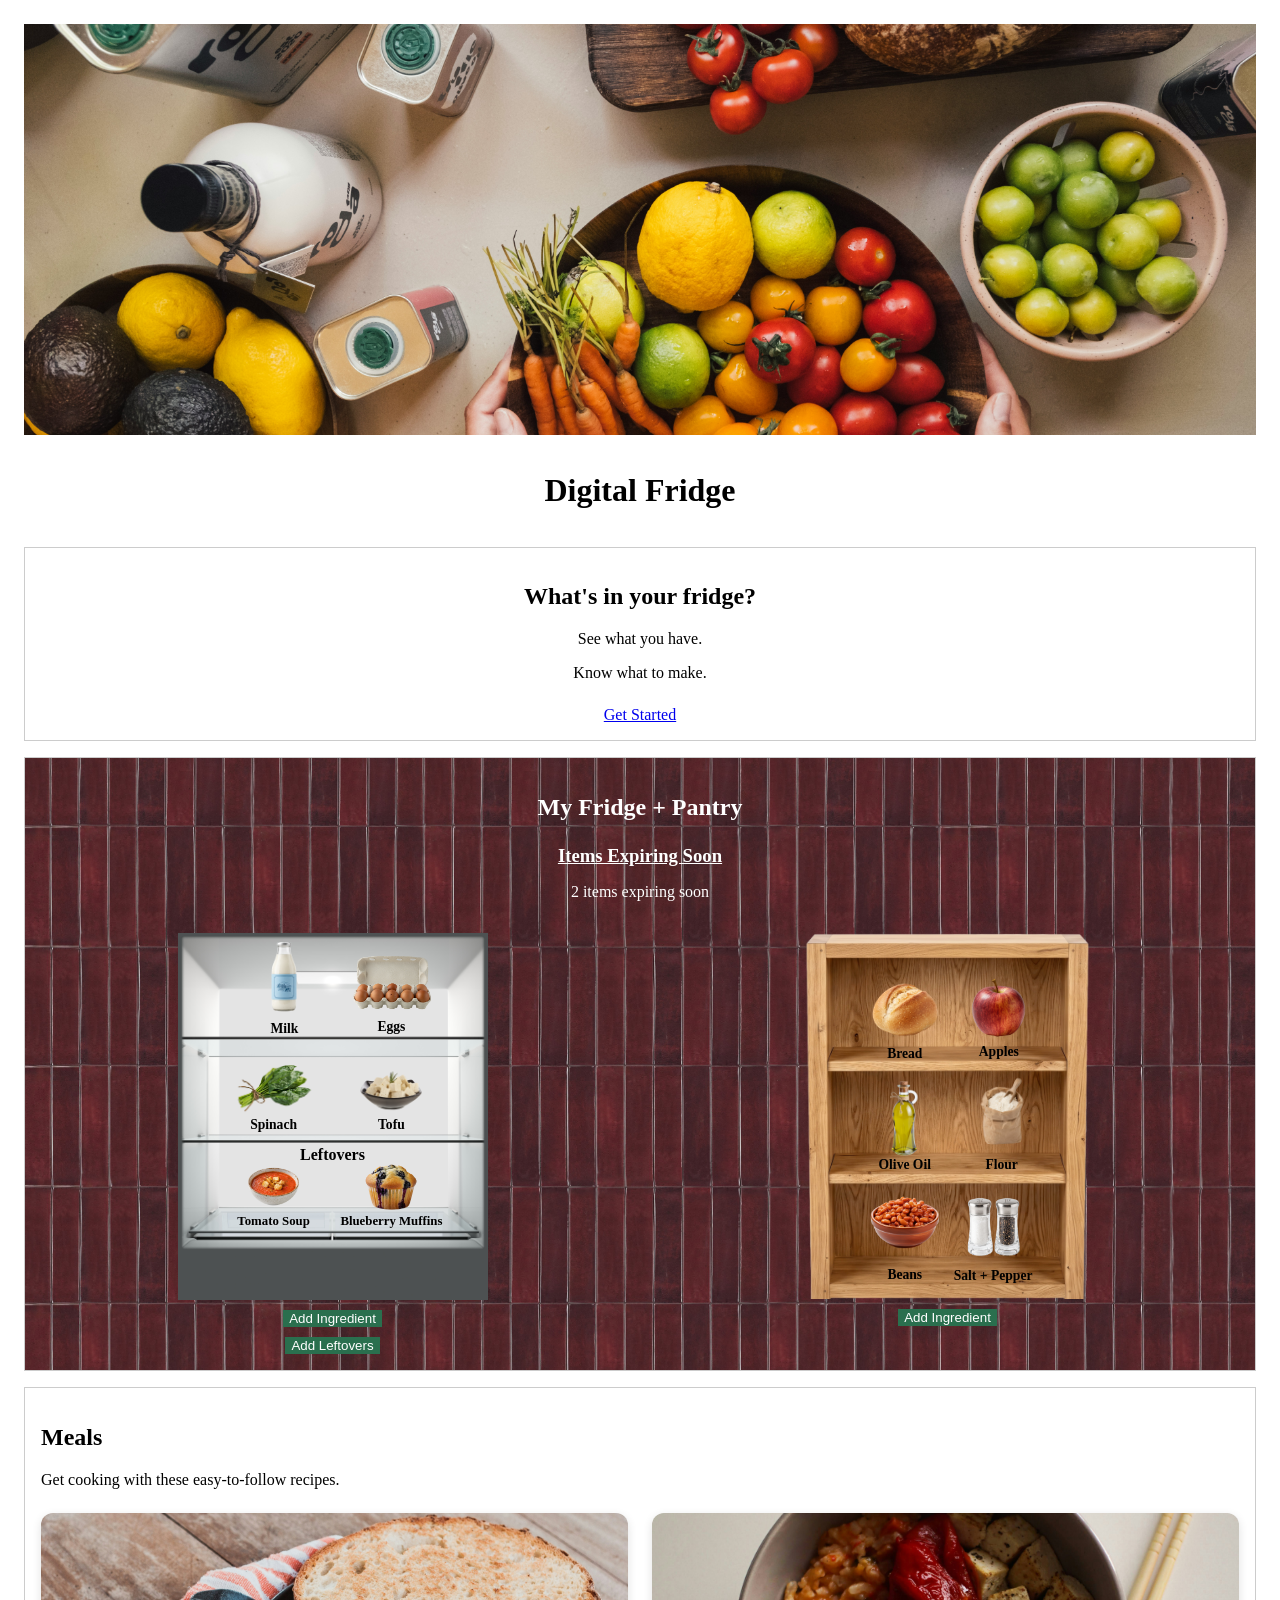
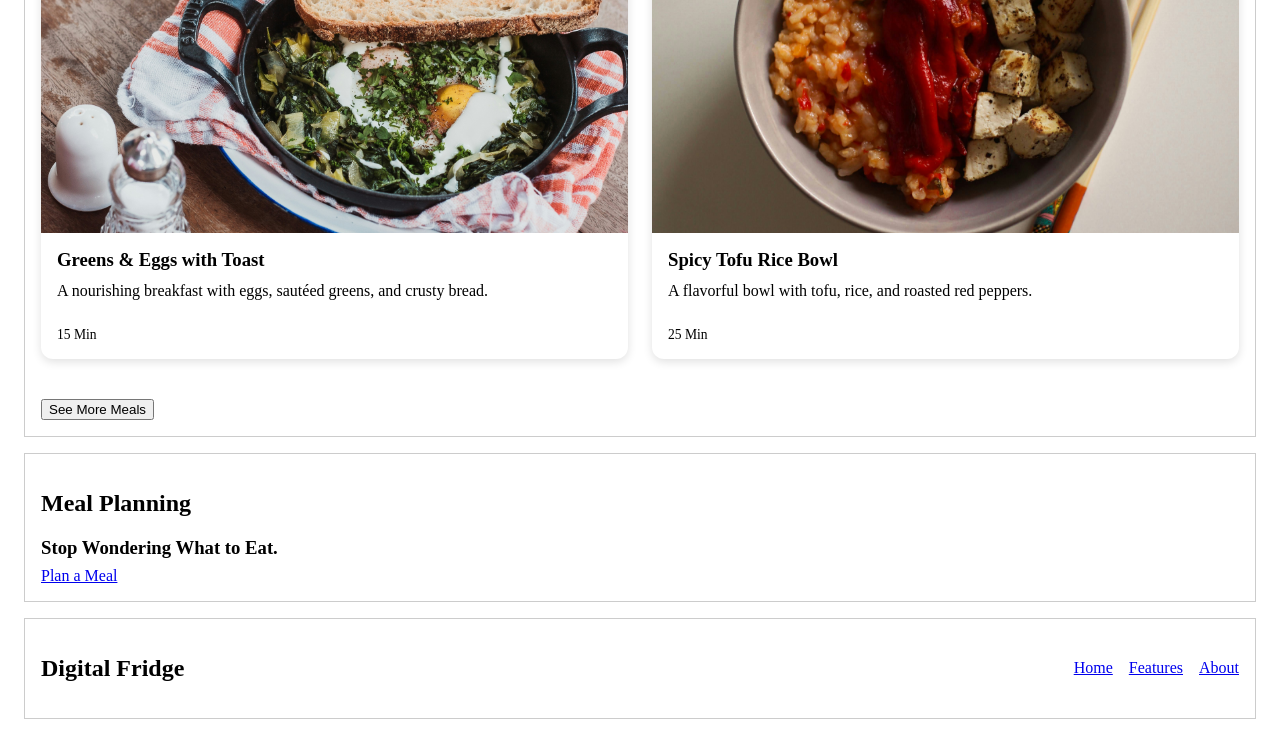
<file: index.html>
<!doctype html>
<html lang="en">
  <head>
    <meta charset="UTF-8" />
    <meta name="viewport" content="width=device-width, initial-scale=1.0" />
<title>Digital Fridge</title>
    <link rel="stylesheet" href="style.css" />
  </head>

  <body>
    <div class="page">

      <img src="fridge-banner.jpg" alt="Fresh fruits and vegetables arranged on a kitchen counter">

      <h1>Digital Fridge</h1>

      <!-- HERO -->
      <section id="hero">
<h2>What's in your fridge?</h2>
        <p>See what you have.</p>
        <p>Know what to make.</p>
        <a id="features" href="#my-fridge">Get Started</a>
      </section>

      <!-- MY FRIDGE + PANTRY -->
      <section id="my-fridge">

        <h2>My Fridge + Pantry</h2>

        <div class="expiring-section">
          <h3><a href="expiring.html">Items Expiring Soon</a></h3>
          <p>2 items expiring soon</p>
        </div>

        <div class="fridge-pantry">

          <!-- FRIDGE -->
          <div class="fridge-card">

            <div class="fridge-visual">

              <img
                src="images/Fridge.jpeg"
                alt=""
                class="fridge-background"
              >

              <ul class="fridge-items">
                <li>
                  <img src="images/milk.png" alt="">
                  <span>Milk</span>
                </li>
                <li>
                  <img src="images/eggs.png" alt="">
                  <span>Eggs</span>
                </li>
                <li>
                  <img src="images/spinach.png" alt="">
                  <span>Spinach</span>
                </li>
                <li>
                  <img src="images/tofu.png" alt="">
                  <span>Tofu</span>
                </li>
              </ul>

              <!-- LEFTOVERS -->
              <div class="leftovers-shelf">
                <h4>Leftovers</h4>

                <ul class="leftovers-items">
                  <li>
                    <img src="images/tomato-soup.png" alt="">
                    <span>Tomato Soup</span>
                  </li>
                  <li>
                    <img src="images/blueberry-muffins.png" alt="">
                    <span>Blueberry Muffins</span>
                  </li>
                </ul>
              </div>

            </div>

            <div class="fridge-buttons">
              <button type="button">Add Ingredient</button>
              <button type="button">Add Leftovers</button>
            </div>

          </div>

          <!-- PANTRY -->
          <div class="pantry-card">

            <div class="pantry-visual">

              <img
                src="images/Pantry.png"
                alt=""
                class="pantry-background"
              >

              <ul class="pantry-items">
                <li>
                  <img src="images/Bread.png" alt="">
                  <span>Bread</span>
                </li>
                <li>
                  <img src="images/Apples.png" alt="">
                  <span>Apples</span>
                </li>
                <li>
                  <img src="images/Olive oil.png" alt="">
                  <span>Olive Oil</span>
                </li>
                <li>
                  <img src="images/Flour.png" alt="">
                  <span>Flour</span>
                </li>
                <li>
                  <img src="images/Beans.png" alt="">
                  <span>Beans</span>
                </li>
                <li>
                  <img src="images/Salt+Pepper.png" alt="">
                  <span>Salt + Pepper</span>
                </li>
              </ul>

            </div>

            <button type="button">Add Ingredient</button>

          </div>

        </div>
      </section>

      <!-- MEAL SUGGESTIONS -->
      <section id="meal-suggestions">

        <h2>Meals</h2>
        <p>Get cooking with these easy-to-follow recipes.</p>

        <div class="meal-cards">

          <article class="meal-card">
            <img
              src="images/greens-eggs.jpg"
              alt="Skillet greens and eggs served with toasted bread"
            >

            <div class="meal-card-content">
              <h3>Greens &amp; Eggs with Toast</h3>
              <p>A nourishing breakfast with eggs, sautéed greens, and crusty bread.</p>
              <span>15 Min</span>
            </div>
          </article>

          <article class="meal-card">
            <img
              src="images/tofu-rice-bowl.jpg"
              alt="Tofu rice bowl with roasted red peppers"
            >

            <div class="meal-card-content">
              <h3>Spicy Tofu Rice Bowl</h3>
              <p>A flavorful bowl with tofu, rice, and roasted red peppers.</p>
              <span>25 Min</span>
            </div>
          </article>

        </div>

        <button type="button">See More Meals</button>

      </section>

      <!-- MEAL PLANNING -->
      <section id="meal-planning">
        <h2>Meal Planning</h2>
        <h3>Stop Wondering What to Eat.</h3>
        <a href="meal-planner.html">Plan a Meal</a>
      </section>

      <!-- FOOTER / NAVIGATION -->
      <footer id="about">
        <nav>
          <h2>Digital Fridge</h2>

          <div class="nav-links">
            <a href="#hero">Home</a>
            <a href="#my-fridge">Features</a>
            <a href="#about">About</a>
          </div>
        </nav>
      </footer>

    </div>
  </body>
</html>
</file>
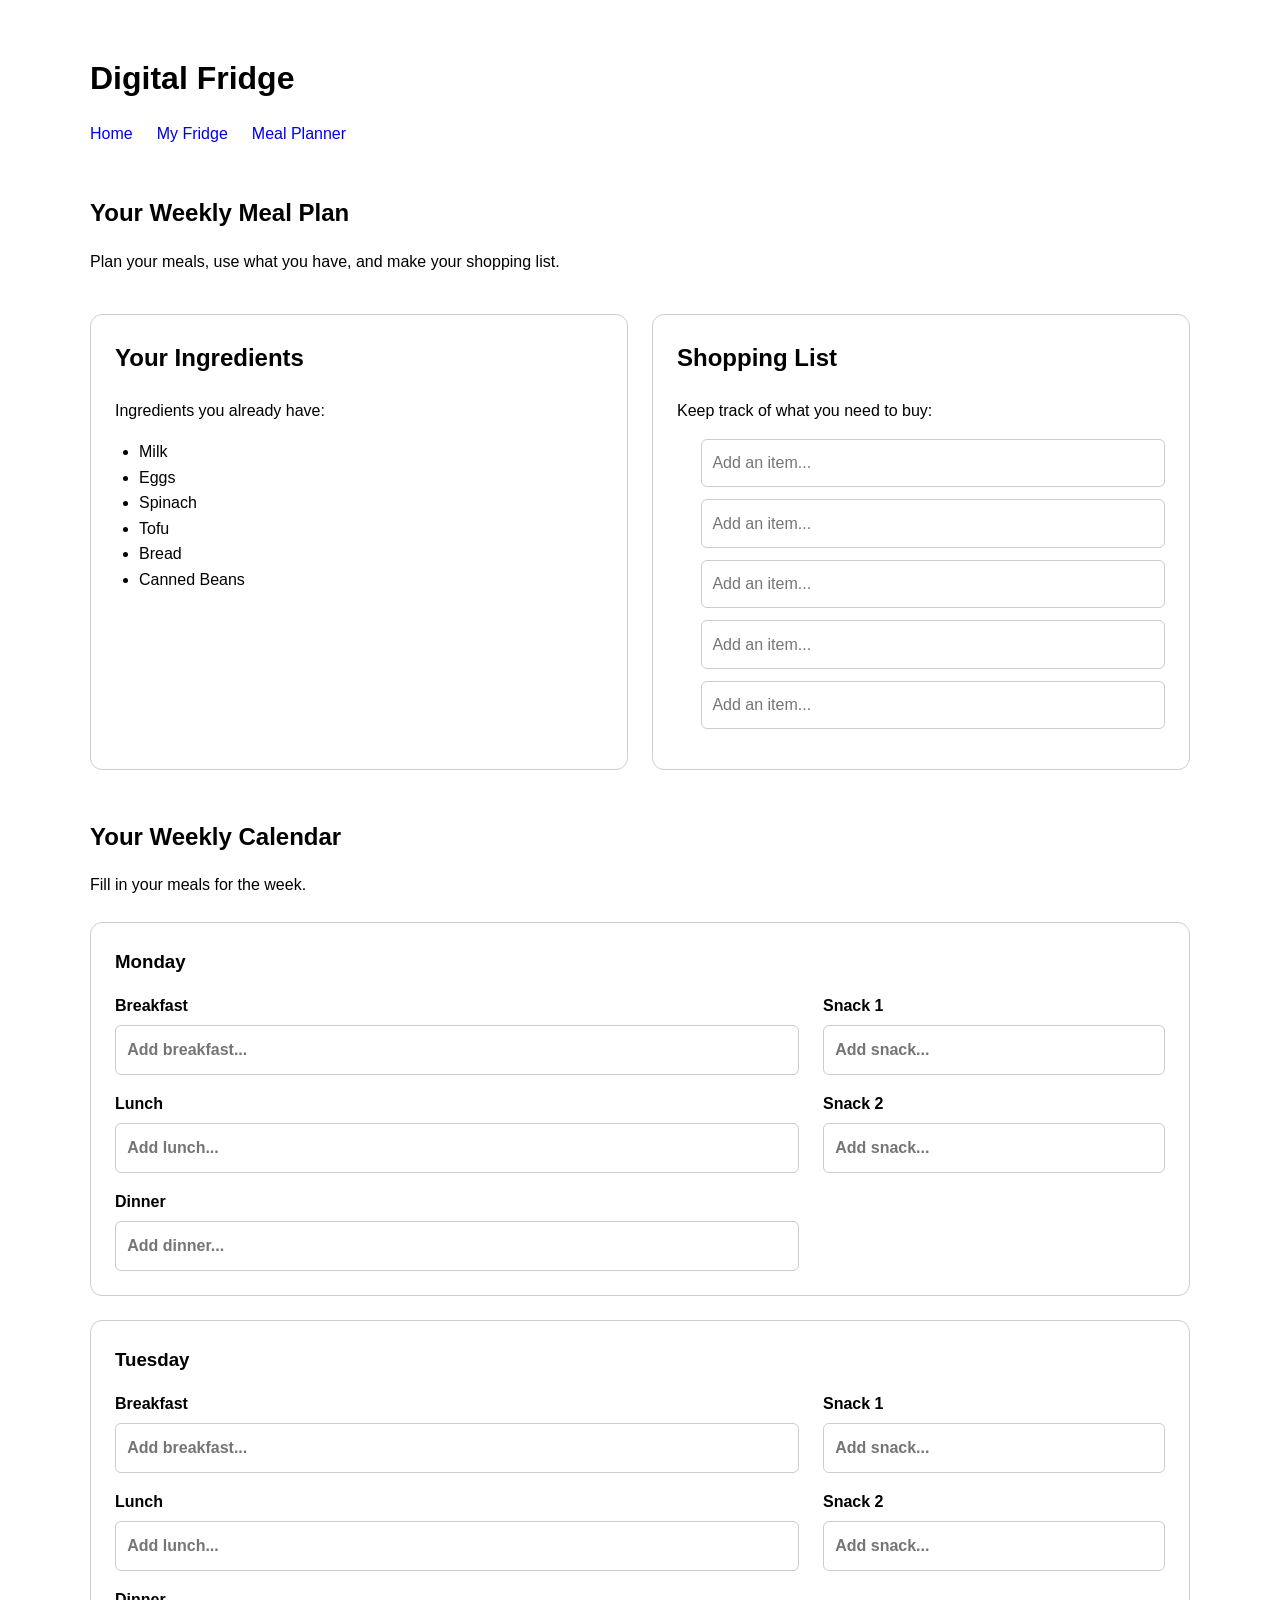
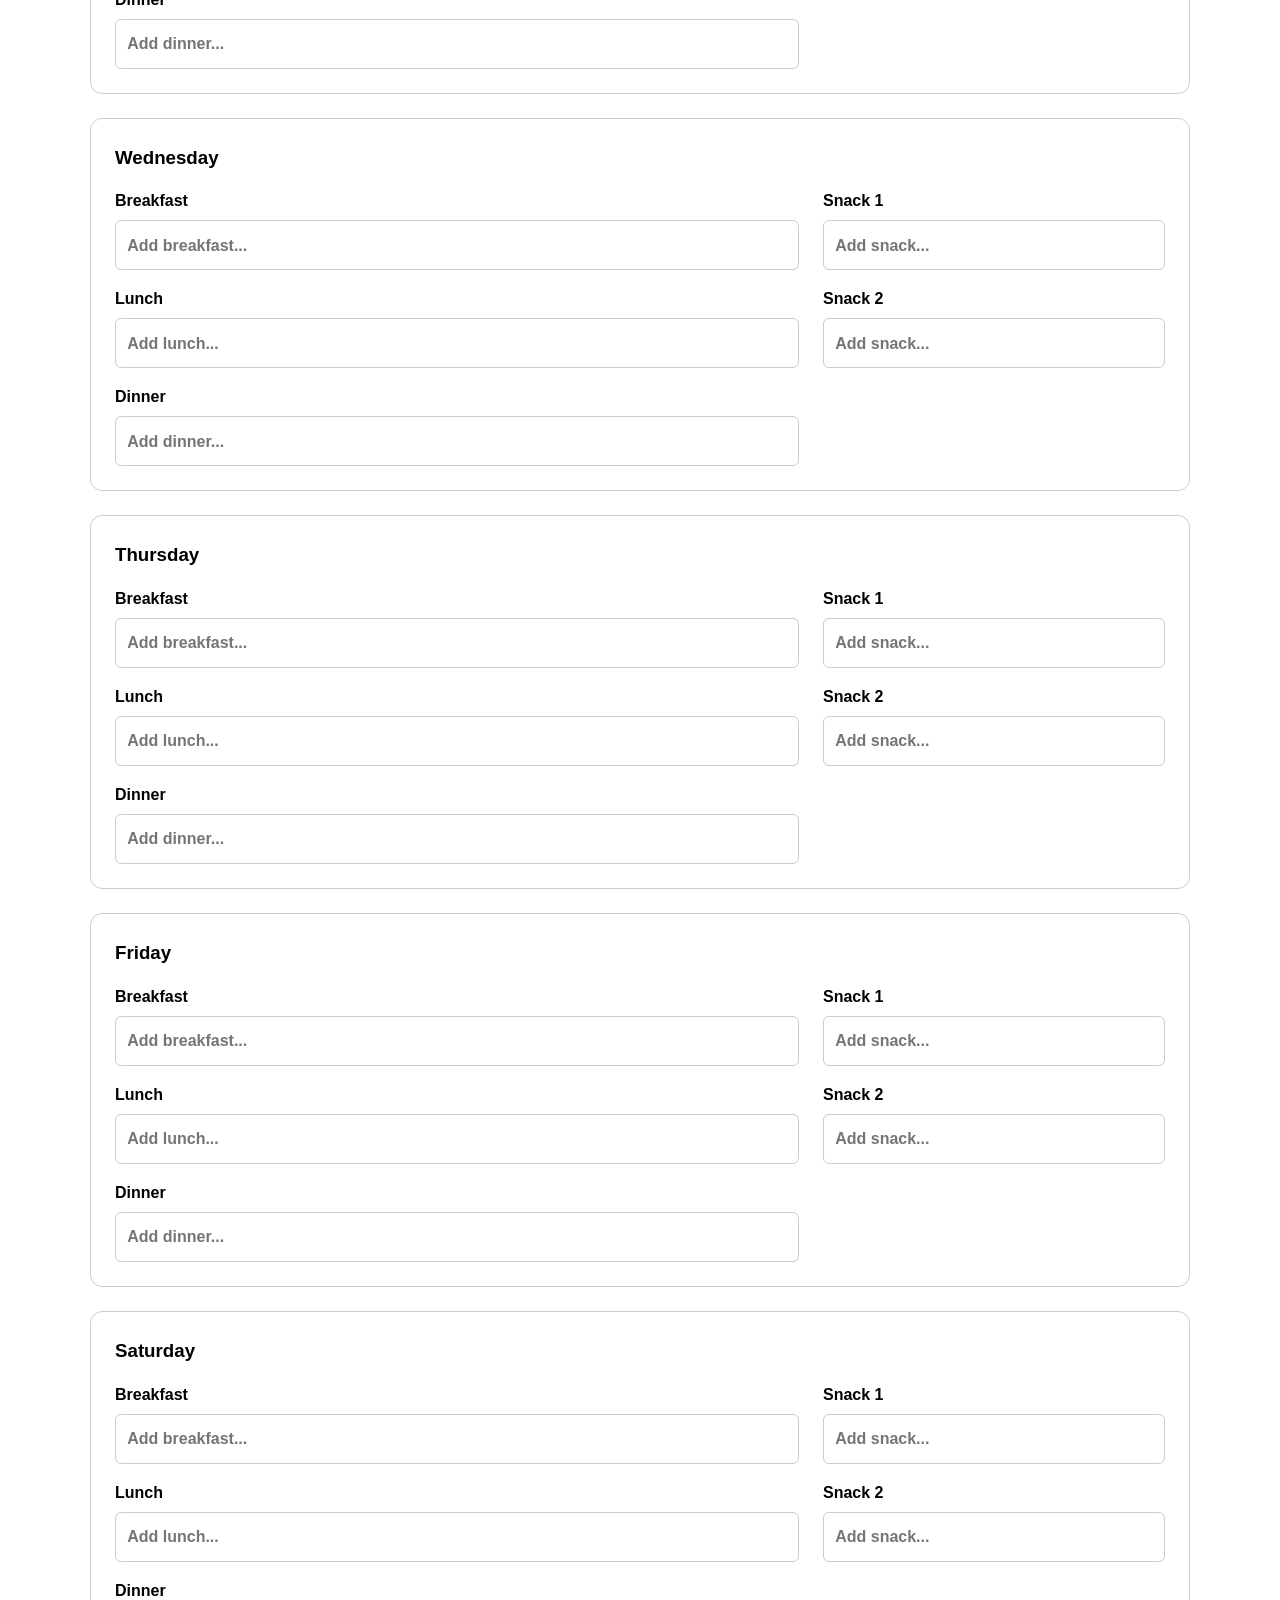
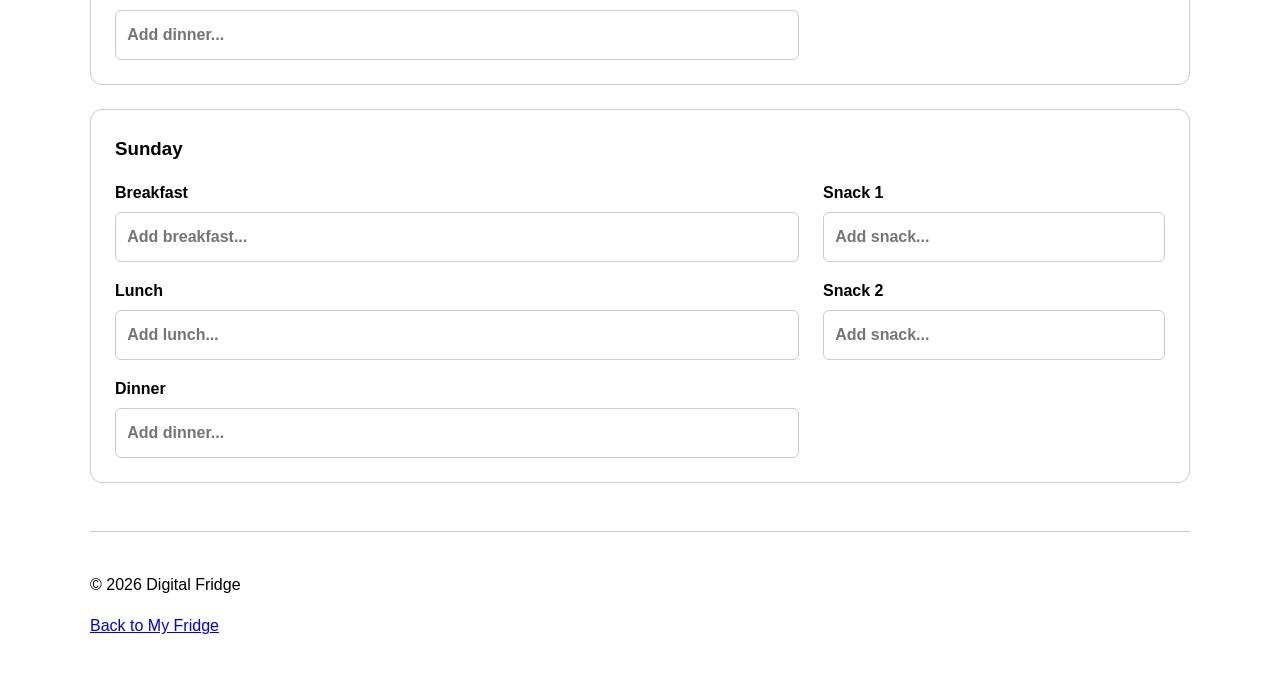
<file: meal-planner.html>
<!doctype html>
<html lang="en">
<head>
  <meta charset="UTF-8" />
  <meta name="viewport" content="width=device-width, initial-scale=1.0" />
  <title>Weekly Meal Planner</title>
<link rel="stylesheet" href="meal-planner.css" />
</head>

<body>
<div class="page">

  <!-- HEADER -->
  <header class="planner-header">
    <h1>Digital Fridge</h1>
    <nav>
      <a href="index.html">Home</a>
      <a href="index.html#my-fridge">My Fridge</a>
      <a href="meal-planner.html">Meal Planner</a>
    </nav>
  </header>

  <!-- PAGE INTRO -->
  <section class="planner-intro">
    <h2>Your Weekly Meal Plan</h2>
    <p>Plan your meals, use what you have, and make your shopping list.</p>
  </section>

  <!-- INGREDIENTS AND SHOPPING LIST -->
  <section class="planner-inventory">

    <!-- INGREDIENTS BOX -->
    <div class="planner-box">
      <h2>Your Ingredients</h2>
      <p>Ingredients you already have:</p>

      <ul>
        <li>Milk</li>
        <li>Eggs</li>
        <li>Spinach</li>
        <li>Tofu</li>
        <li>Bread</li>
        <li>Canned Beans</li>
      </ul>
    </div>

    <!-- SHOPPING LIST BOX -->
    <div class="planner-box">
      <h2>Shopping List</h2>
      <p>Keep track of what you need to buy:</p>

      <ul class="shopping-list">
        <li><input type="text" placeholder="Add an item..." /></li>
        <li><input type="text" placeholder="Add an item..." /></li>
        <li><input type="text" placeholder="Add an item..." /></li>
        <li><input type="text" placeholder="Add an item..." /></li>
        <li><input type="text" placeholder="Add an item..." /></li>
      </ul>
    </div>

  </section>

  <!-- WEEKLY MEAL CALENDAR -->
  <section class="weekly-planner">

    <h2>Your Weekly Calendar</h2>
    <p>Fill in your meals for the week.</p>

    <!-- MONDAY -->
    <article class="day-card">
      <h3>Monday</h3>
      <div class="day-meals">
        <div class="main-meals">
          <label>Breakfast<input type="text" placeholder="Add breakfast..." /></label>
          <label>Lunch<input type="text" placeholder="Add lunch..." /></label>
          <label>Dinner<input type="text" placeholder="Add dinner..." /></label>
        </div>
        <div class="snacks">
          <label>Snack 1<input type="text" placeholder="Add snack..." /></label>
          <label>Snack 2<input type="text" placeholder="Add snack..." /></label>
        </div>
      </div>
    </article>

    <!-- TUESDAY -->
    <article class="day-card">
      <h3>Tuesday</h3>
      <div class="day-meals">
        <div class="main-meals">
          <label>Breakfast<input type="text" placeholder="Add breakfast..." /></label>
          <label>Lunch<input type="text" placeholder="Add lunch..." /></label>
          <label>Dinner<input type="text" placeholder="Add dinner..." /></label>
        </div>
        <div class="snacks">
          <label>Snack 1<input type="text" placeholder="Add snack..." /></label>
          <label>Snack 2<input type="text" placeholder="Add snack..." /></label>
        </div>
      </div>
    </article>

    <!-- WEDNESDAY -->
    <article class="day-card">
      <h3>Wednesday</h3>
      <div class="day-meals">
        <div class="main-meals">
          <label>Breakfast<input type="text" placeholder="Add breakfast..." /></label>
          <label>Lunch<input type="text" placeholder="Add lunch..." /></label>
          <label>Dinner<input type="text" placeholder="Add dinner..." /></label>
        </div>
        <div class="snacks">
          <label>Snack 1<input type="text" placeholder="Add snack..." /></label>
          <label>Snack 2<input type="text" placeholder="Add snack..." /></label>
        </div>
      </div>
    </article>

    <!-- THURSDAY -->
    <article class="day-card">
      <h3>Thursday</h3>
      <div class="day-meals">
        <div class="main-meals">
          <label>Breakfast<input type="text" placeholder="Add breakfast..." /></label>
          <label>Lunch<input type="text" placeholder="Add lunch..." /></label>
          <label>Dinner<input type="text" placeholder="Add dinner..." /></label>
        </div>
        <div class="snacks">
          <label>Snack 1<input type="text" placeholder="Add snack..." /></label>
          <label>Snack 2<input type="text" placeholder="Add snack..." /></label>
        </div>
      </div>
    </article>

    <!-- FRIDAY -->
    <article class="day-card">
      <h3>Friday</h3>
      <div class="day-meals">
        <div class="main-meals">
          <label>Breakfast<input type="text" placeholder="Add breakfast..." /></label>
          <label>Lunch<input type="text" placeholder="Add lunch..." /></label>
          <label>Dinner<input type="text" placeholder="Add dinner..." /></label>
        </div>
        <div class="snacks">
          <label>Snack 1<input type="text" placeholder="Add snack..." /></label>
          <label>Snack 2<input type="text" placeholder="Add snack..." /></label>
        </div>
      </div>
    </article>

    <!-- SATURDAY -->
    <article class="day-card">
      <h3>Saturday</h3>
      <div class="day-meals">
        <div class="main-meals">
          <label>Breakfast<input type="text" placeholder="Add breakfast..." /></label>
          <label>Lunch<input type="text" placeholder="Add lunch..." /></label>
          <label>Dinner<input type="text" placeholder="Add dinner..." /></label>
        </div>
        <div class="snacks">
          <label>Snack 1<input type="text" placeholder="Add snack..." /></label>
          <label>Snack 2<input type="text" placeholder="Add snack..." /></label>
        </div>
      </div>
    </article>

    <!-- SUNDAY -->
    <article class="day-card">
      <h3>Sunday</h3>
      <div class="day-meals">
        <div class="main-meals">
          <label>Breakfast<input type="text" placeholder="Add breakfast..." /></label>
          <label>Lunch<input type="text" placeholder="Add lunch..." /></label>
          <label>Dinner<input type="text" placeholder="Add dinner..." /></label>
        </div>
        <div class="snacks">
          <label>Snack 1<input type="text" placeholder="Add snack..." /></label>
          <label>Snack 2<input type="text" placeholder="Add snack..." /></label>
        </div>
      </div>
    </article>

  </section>

  <!-- FOOTER -->
  <footer>
    <p>© 2026 Digital Fridge</p>
    <a href="index.html">Back to My Fridge</a>
  </footer>

</div>
</body>
</html>
</file>
<file: style.css>
:root {
  /* Colors */
  --color-primary: #2a6f4e;
  --color-secondary: #2b704f;
  --color-text: #222;
  --color-black: #000;
  --color-white: #fff;
  --color-background: #fff;
  --color-border: #ccc;
  --color-shadow: rgba(0, 0, 0, 0.12);

  /* Spacing */
  --space-xs: 0.25rem;
  --space-sm: 0.5rem;
  --space-base: 1rem;
--space-large: 1.5rem;
--space-xl: 2rem;
  --space-small: 10px;
  --space-medium: 20px;
  --space-big: 40px;
  --space-item: 3px;

  /* Fonts */
  --font-heading: "Poppins", sans-serif;
  --font-body: Arial, sans-serif;
}


  /* Spacing */
  --space-small: 10px;
  --space-medium: 20px;
  --space-large: 40px;

  /* Fonts */
  --font-heading: "Poppins", sans-serif;
  --font-body: Arial, sans-serif;
}

/* === RESET === */
*,
*::before,
*::after {
  margin: 0;
  padding: 0;
  box-sizing: border-box;
}

/* === MAIN PAGE GRID === */
.page {
  display: grid;
  grid-template-columns: repeat(12, 1fr);
  gap: var(--space-base);
  padding: var(--space-base);
}

/* Digital Fridge heading */
.page > h1 {
  grid-column: 1 / 13;
  white-space: nowrap;
  text-align: center;
}
#hero {
  text-align: center;
}

/* Banner image */
.page > img {
  grid-column: 1 / 13;
  width: 100%;
  aspect-ratio: 3 / 1;
  object-fit: cover;
}

/* === HERO === */
#hero {
  grid-column: 1 / 13;
}

#hero a {
  display: inline-block;
  margin-top: 0.5rem;
}

/* === MY FRIDGE + PANTRY === */
#my-fridge {
  grid-column: 1 / 13;

  background-image: url("images/background.jpeg");
  background-size: cover;
  background-position: center;
  background-repeat: no-repeat;
  color: var(--color-white);
}

#my-fridge > h2 {
  margin-bottom: var(--space-base);
}

/* Flexbox lines up Fridge, Pantry, and Leftovers in one row. */
.fridge-pantry {
  display: flex;
  gap: var(--space-large);
  align-items: stretch;
}

.fridge-pantry > div {
  flex: 1;
}

#my-fridge h3 {
  margin-top: var(--space-large);
}

.pantry-card > ul {
  margin-top: 0.5rem;
  margin-bottom: var(--space-large);
}

/* === MEAL SUGGESTIONS === */
#meal-suggestions {
  grid-column: 1 / 13;
}

/* Grid places the recipe cards side by side. */
.meal-cards {
  display: grid;
  grid-template-columns: repeat(2, 1fr);
  gap: var(--space-large);
  margin: var(--space-large) 0;
}

/* Individual recipe card */
.meal-card {
  display: flex;
  flex-direction: column;
  background-color: var(--color-background);
  border-radius: 12px;
  overflow: hidden;
  box-shadow: 0 3px 10px rgba(0, 0, 0, 0.12);
}

/* Food image */

.meal-card img {
  width: 100%;
  height: 320px;
  object-fit: cover;
  object-position: center;
  display: block;
}

/* Text underneath the image */
.meal-card-content {
  display: flex;
  flex-direction: column;
  padding: var(--space-base);
  gap: 0.5rem;
}

.meal-card-content h3 {
  margin: 0;
}

.meal-card-content p {
  margin: 0;
  line-height: 1.5;
}

.meal-card-content span {
  margin-top: var(--space-base);
  font-size: 0.85rem;
}

#meal-suggestions button {
  margin-top: var(--space-base);
}

/* === MEAL PLANNING === */
#meal-planning {
  grid-column: 1 / 13;
}

#meal-planning h3 {
  margin-top: 0.5rem;
  margin-bottom: 0.5rem;
}

/* === HEADER + NAVIGATION === */

/* Flex is best for the nav because its logo and links sit in one horizontal row. */
footer {
  grid-column: 1 / 13;
}

nav {
  display: flex;
  justify-content: space-between;
  align-items: center;
  gap: var(--space-base);
}

.nav-links {
  display: flex;
  align-items: center;
  gap: var(--space-base);
}

/* === SECTION BORDERS === */
footer,
#hero,
#my-fridge,
#meal-suggestions,
#meal-planning {
  border: 1px solid #ccc;
  padding: 1rem;
}

/* General image sizing */
img {
  max-width: 100%;
}


/* === TABLET + MOBILE === */
@media (max-width: 800px) {

  /* Main sections use the full page width */
  #my-fridge,
  #meal-suggestions,
  #meal-planning {
    grid-column: 1 / 13;
  }

  /* Navigation stacks vertically on smaller screens */
  nav {
    flex-direction: column;
    align-items: flex-start;
  }

  /* Fridge, Pantry, and Leftovers can wrap */
  .fridge-pantry {
    flex-wrap: wrap;
  }

  .fridge-pantry > div {
    flex: 1 1 200px;
  }
}

/* === SMALL MOBILE SCREENS === */
@media (max-width: 600px) {

  /* Recipe cards stack vertically */
  .meal-cards {
    grid-template-columns: 1fr;
  }

  /* Fridge sections stack vertically */
  .fridge-pantry {
    flex-direction: column;
  }

  /* Recipe images */
  .meal-card img {
    height: 260px;
  }
}




/* === FRIDGE + PANTRY LAYOUT === */

.fridge-pantry {
  display: flex;
  flex-direction: row;
  align-items: flex-start;
  gap: var(--space-xl);
}

.fridge-card {
  flex: 0 0 310px;
  width: 310px;
  min-width: 0;
}

.pantry-card {
  flex: 1;
  min-width: 0;
}

.pantry-card {
  padding-top: 0;
}


/* === FRIDGE BACKGROUND === */

.fridge-visual {
  position: relative;
  width: 100%;
  max-width: 310px;
  margin: 0 auto;
}

.fridge-background {
  display: block;
  width: 100%;
  height: auto;
}

/* === FOOD ITEMS === */

.fridge-items {
  position: absolute;
  inset: 0;
  list-style: none;
  margin: 0;
  padding: 0;
}

.fridge-items li {
  position: absolute;
  width: 38%;
  height: 18%;
  display: flex;
  flex-direction: column;
  align-items: center;
  justify-content: center;
  text-align: center;
  gap: 3px;
}

/* Give the milk more room */
.fridge-items li:nth-child(1) {
  width: 45%;
  height: 25%;
}

/* Food images */

.fridge-items img {
  width: 100%;
  height: 75%;
  object-fit: contain;
  display: block;
}

.fridge-items li:nth-child(1) img {
  width: 100%;
  height: 100%;
  max-width: none;
  object-fit: contain;
  transform: scale(1.5);
}
/* Food labels */

.fridge-items span {
  font-size: 0.85rem;
  font-weight: 600;
  white-space: nowrap;
}

/* === TOP ROW: MILK + EGGS === */

.fridge-items li:nth-child(1) {
  left: 12%;
  top: 1.5%;
}

.fridge-items li:nth-child(2) {
  left: 50%;
  top: 7%;
}
/* MILK IMAGE SIZE */
.fridge-items li:nth-child(1) img {
  width: 100px;
  height: 85px;
  max-width: none;
  flex-shrink: 0;
}
.fridge-items li:nth-child(2) img {
  width: 100px;
  height: 85px;
}

/* === MIDDLE ROW: SPINACH + TOFU === */

.fridge-items li:nth-child(3) {
  left: 12%;
  top: 36%;
}

.fridge-items li:nth-child(4) {
  left: 50%;
  top: 36%;
}

/* === LEFTOVERS ROW === */

.leftovers-shelf {
  position: absolute;
  inset: 0;
}

.leftovers-shelf h4 {
  position: absolute;
  top: 58%;
  width: 100%;
  text-align: center;
  font-size: var(--space-base);
  margin: 0;
}

.leftovers-items {
  position: absolute;
  inset: 0;
  list-style: none;
  margin: 0;
  padding: 0;
}

.leftovers-items li {
  position: absolute;
  top: 62.5%;
  width: 38%;
  height: 18%;
  display: flex;
  flex-direction: column;
  align-items: center;
  justify-content: center;
  text-align: center;
  gap: 3px;
}

.leftovers-items li:nth-child(1) {
  left: 12%;
}

.leftovers-items li:nth-child(2) {
  left: 50%;
}

.leftovers-items img {
  width: 100%;
  height: 75%;
  object-fit: contain;
}

.leftovers-items span {
  font-size: 0.8rem;
  font-weight: 600;
  white-space: nowrap;
}

/* === SMALL SCREENS === */

@media (max-width: 800px) {
  .fridge-pantry {
    grid-template-columns: 1fr;
  }

  .fridge-visual {
    max-width: 310px;
  }
}

.fridge-buttons {
  width: 100%;
  max-width: 310px;
  margin: 10px auto 0;
  display: flex;
  flex-direction: column;
  align-items: center;
  gap: 10px;
}
/* === EXPIRING SOON SECTION === */
.expiring-section {
  text-align: center;
  margin-top: var(--space-xl);
}

.expiring-section h3 {
  margin-bottom: 0.25rem;
  text-align: center;
}
/* === FRIDGE + PANTRY ALIGNMENT === */
.fridge-pantry {
  display: flex;
  flex-direction: row;
  align-items: flex-start; /* This ensures the pantry stays aligned at the top with the fridge */
  gap: var(--space-xl);
}

/* === EXPIRING SOON SPACING & CENTERING === */
.expiring-section {
  text-align: left;
  margin-top: var(--space-base);       /* Adds room above it */
  margin-bottom: var(--space-xl);    /* Adds room below it so it doesn't touch the edge of the box */
}

.expiring-section h3 {
  margin-bottom: 0.25rem;
}

/* PANTRY VISUAL */

.pantry-visual {
  position: relative;
  width: 100%;
  max-width: 285px;
  margin: 0 auto;
}

.pantry-background {
  display: block;
  width: 100%;
  height: auto;
}

.pantry-items {
  position: absolute;
  inset: 0;
  list-style: none;
  margin: 0;
  padding: 0;
}

/* GENERAL ITEM SETTINGS */
.pantry-items li {
  position: absolute;
  display: flex;
  flex-direction: column;
  align-items: center;
  justify-content: center;
  text-align: center;
  gap: 3px;
}

.pantry-items li img {
  width: 100%;
  height: 100%;
  object-fit: contain;
}

.pantry-items li span {
  font-size: 0.85rem;
  font-weight: 600;
  white-space: nowrap;
}

/* BREAD */
.pantry-items li:nth-child(1) {
  left: 10%;
  top: 14.5%;
  width: 50%;
  height: 18%;
}

/* APPLES */
.pantry-items li:nth-child(2) {
  left: 43%;
  top: 14%;
  width: 50%;
  height: 18%;
}

/* OLIVE OIL */
.pantry-items li:nth-child(3) {
  left: 10%;
  top: 31%;
  width: 50%;
  height: 40%;
}

/* FLOUR */
.pantry-items li:nth-child(4) {
  left: 44%;
  top: 40%;
  width: 50%;
  height: 23%;
}

/* BEANS */
.pantry-items li:nth-child(5) {
  left: 20%;
  top: 70%;
  width: 30%;
  height: 23%;
}

/* SALT + PEPPER */
.pantry-items li:nth-child(6) {
  left: 56%;
  top: 57.5%;
  width: 20%;
  height: 45%;
  gap: 0;
}
/* FIX SALT + PEPPER LABEL SPACING */
.pantry-items li:nth-child(6) img {
  height: 60%;
  flex: 0 0 60%;
  transform: none;
}

.pantry-items li:nth-child(6) span {
  position: static;
  margin: 0;
  transform: none;
  line-height: 0;
}
/* FIX SALT + PEPPER LABEL SPACING */
.pantry-items li:nth-child(6) img {
  height: 60%;
  flex: 0 0 60%;
  transform: none;
} 

/* FIX SALT + PEPPER LABEL SPACING */
.pantry-items li:nth-child(3) img {
  height: 60%;
  flex: 0 0 60%;
  transform: none;
}

.pantry-items li:nth-child(3) span {
  position: static;
  margin: ;
  transform: none;
  line-height: 0;
}

/* CENTER PANTRY BUTTON */
.pantry-card button {
  display: block;
  width: fit-content;
  margin: 10px auto 0 !important;
}
/* EXPIRING SOON TEXT + LINK */
.expiring-section,
.expiring-section a {
  color: white;

}
#my-fridge > h2 {
  text-align: center;
}
/* GREEN FRIDGE + PANTRY BUTTONS */
.fridge-buttons button,
.pantry-card button {
  background-color: var(--color-primary);
  color: white;
  border: none;
}

/* KEEP FRIDGE + PANTRY TEXT BLACK */
.fridge-items span,
.leftovers-items span,
.pantry-items span {
  color: black;
}
/* KEEP LEFTOVERS HEADING BLACK */
.leftovers-shelf h4 {
  color: black;
}
.expiring-section ul {
  list-style-position: inside;
  text-align: center;
  padding: 0;
}
.expiring-section p {
  text-align: center;
}

footer nav h2 {
  white-space: nowrap;
  flex-shrink: 0;
}
/* FIX FOOTER ALIGNMENT */
footer {
  grid-column: 1 / -1;
  min-width: 0;
}

footer nav {
  display: flex;
  flex-direction: row;
  flex-wrap: nowrap;
  justify-content: space-between;
  align-items: center;
  width: 100%;
}

footer nav h2 {
  white-space: nowrap !important;
  width: max-content;
  flex: 0 0 auto;
}

footer .nav-links {
  display: flex;
  flex-wrap: nowrap;
  gap: 1rem;
}
</file>
<file: meal-planner.css>
/* === GENERAL PAGE STYLING === */

*,
*::before,
*::after {
  box-sizing: border-box;
}

body {
  font-family: Arial, sans-serif;
  line-height: 1.6;
  margin: 0;
  padding: 0;
}

.page {
  width: 90%;
  max-width: 1100px;
  margin: 0 auto;
  padding: 2rem 0;
}

/* === HEADER === */

.planner-header {
  margin-bottom: 3rem;
}

.planner-header h1 {
  margin-bottom: 1rem;
}

.planner-header nav {
  display: flex;
  gap: 1.5rem;
  flex-wrap: wrap;
}

.planner-header nav a {
  text-decoration: none;
}

/* === PAGE INTRO === */

.planner-intro {
  margin-bottom: 2.5rem;
}

.planner-intro h2 {
  margin-bottom: 0.5rem;
}

.planner-intro p {
  max-width: 65ch;
}

/* === INGREDIENTS AND SHOPPING LIST === */

.planner-inventory {
  display: grid;
  grid-template-columns: 1fr 1fr;
  gap: 1.5rem;
  margin-bottom: 3rem;
}

.planner-box {
  border: 1px solid #ccc;
  border-radius: 12px;
  padding: 1.5rem;
}

.planner-box h2 {
  margin-top: 0;
}

.planner-box ul {
  padding-left: 1.5rem;
}

/* === SHOPPING LIST === */

.shopping-list {
  list-style: none;
  padding: 0;
}

.shopping-list li {
  margin-bottom: 0.75rem;
}

.shopping-list input {
  width: 100%;
  padding: 0.65rem;
  border: 1px solid #ccc;
  border-radius: 6px;
  font: inherit;
}

/* === WEEKLY CALENDAR === */

.weekly-planner {
  margin-bottom: 3rem;
}

.weekly-planner h2 {
  margin-bottom: 0.5rem;
}

/* === INDIVIDUAL DAY BOXES === */

.day-card {
  border: 1px solid #ccc;
  border-radius: 12px;
  padding: 1.5rem;
  margin: 1.5rem 0;
}

.day-card h3 {
  margin-top: 0;
  margin-bottom: 1rem;
}

/* === TWO COLUMN MEAL LAYOUT === */

.day-meals {
  display: grid;
  grid-template-columns: 2fr 1fr;
  gap: 1.5rem;
}

/* BREAKFAST, LUNCH, DINNER */

.main-meals {
  display: flex;
  flex-direction: column;
  gap: 1rem;
}

/* SNACK 1 AND SNACK 2 */

.snacks {
  display: flex;
  flex-direction: column;
  gap: 1rem;
}

/* === MEAL INPUT FIELDS === */

.day-card label {
  display: block;
  font-weight: 600;
  margin: 0;
}

.day-card input {
  display: block;
  width: 100%;
  padding: 0.7rem;
  margin-top: 0.4rem;
  border: 1px solid #ccc;
  border-radius: 6px;
  font: inherit;
}

/* === FOOTER === */

footer {
  margin-top: 3rem;
  padding: 1.5rem 0;
  border-top: 1px solid #ccc;
}

/* === MOBILE LAYOUT === */

@media (max-width: 700px) {

  .planner-inventory {
    grid-template-columns: 1fr;
  }

  .day-meals {
    grid-template-columns: 2fr 1fr;
    gap: 0.75rem;
  }

  .day-card {
    padding: 1rem;
  }

  .day-card input {
    padding: 0.5rem;
  }

  .planner-header nav {
    gap: 1rem;
  }

}
</file>
